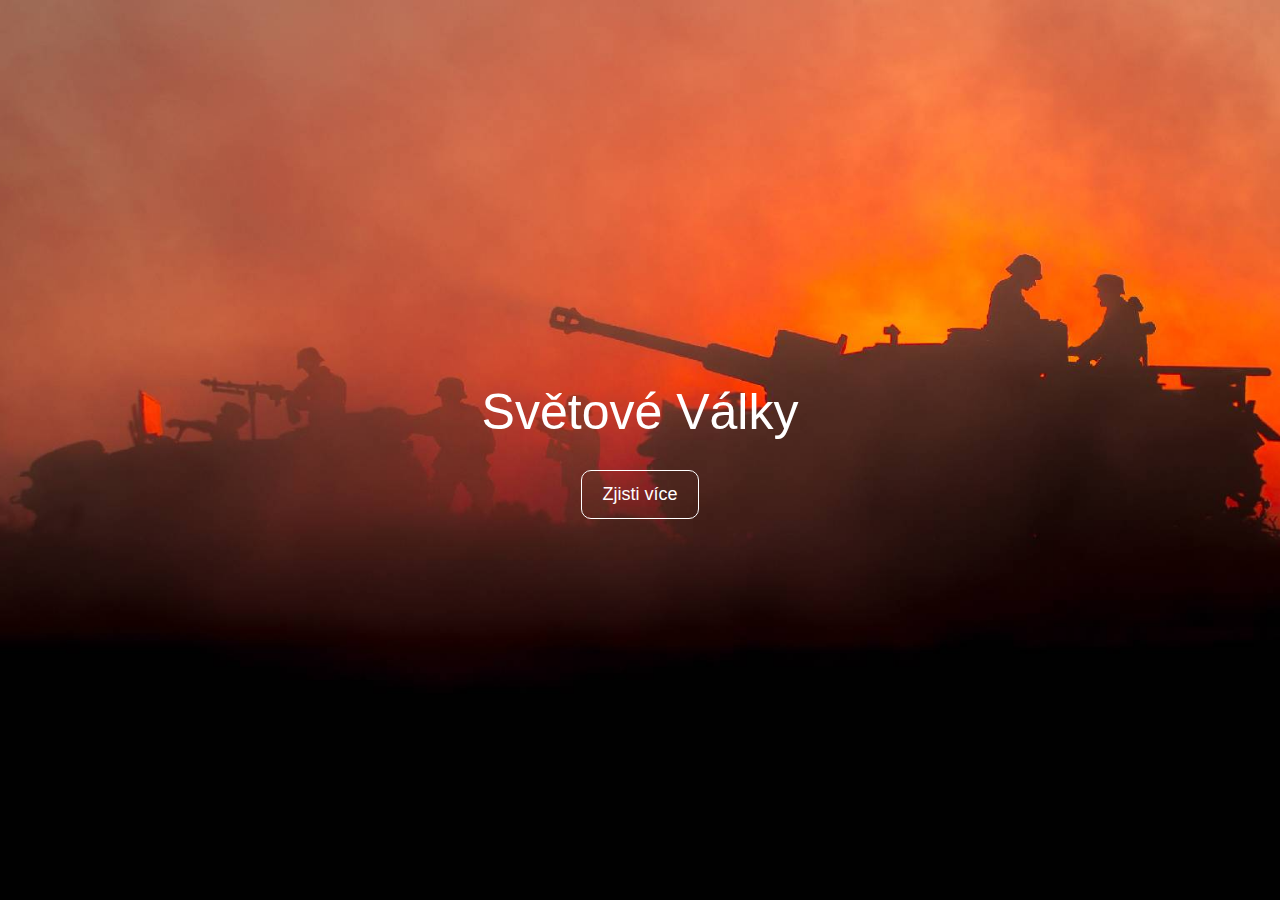
<file: index.html>
<!doctype html>
<html lang="cs">

<head>
    <title>Války</title>
    <!-- Required meta tags -->
    <meta charset="utf-8">
    <meta name="viewport" content="width=device-width, initial-scale=1, shrink-to-fit=no">

    <!-- Bootstrap CSS -->
    <link rel="stylesheet" href="https://stackpath.bootstrapcdn.com/bootstrap/4.3.1/css/bootstrap.min.css"
        integrity="sha384-ggOyR0iXCbMQv3Xipma34MD+dH/1fQ784/j6cY/iJTQUOhcWr7x9JvoRxT2MZw1T" crossorigin="anonymous">
    <link rel="stylesheet" href="styles.css">


    <!-- Optional JavaScript -->
    <!-- jQuery first, then Popper.js, then Bootstrap JS -->
    <script src="https://code.jquery.com/jquery-3.3.1.slim.min.js"
        integrity="sha384-q8i/X+965DzO0rT7abK41JStQIAqVgRVzpbzo5smXKp4YfRvH+8abtTE1Pi6jizo" crossorigin="anonymous">
    </script>
    <script src="https://cdnjs.cloudflare.com/ajax/libs/popper.js/1.14.7/umd/popper.min.js"
        integrity="sha384-UO2eT0CpHqdSJQ6hJty5KVphtPhzWj9WO1clHTMGa3JDZwrnQq4sF86dIHNDz0W1" crossorigin="anonymous">
    </script>
    <script src="https://stackpath.bootstrapcdn.com/bootstrap/4.3.1/js/bootstrap.min.js"
        integrity="sha384-JjSmVgyd0p3pXB1rRibZUAYoIIy6OrQ6VrjIEaFf/nJGzIxFDsf4x0xIM+B07jRM" crossorigin="anonymous">
    </script>
</head>

<body>
    <header></header>
    <main>
        <div class="dsv">
            <h1 class="nadpis1">Světové Války</h1>
            <a class="button" href="valky.html">Zjisti více</a>
        </div>
    </main>
    <footer></footer>
</body>

</html>
</file>
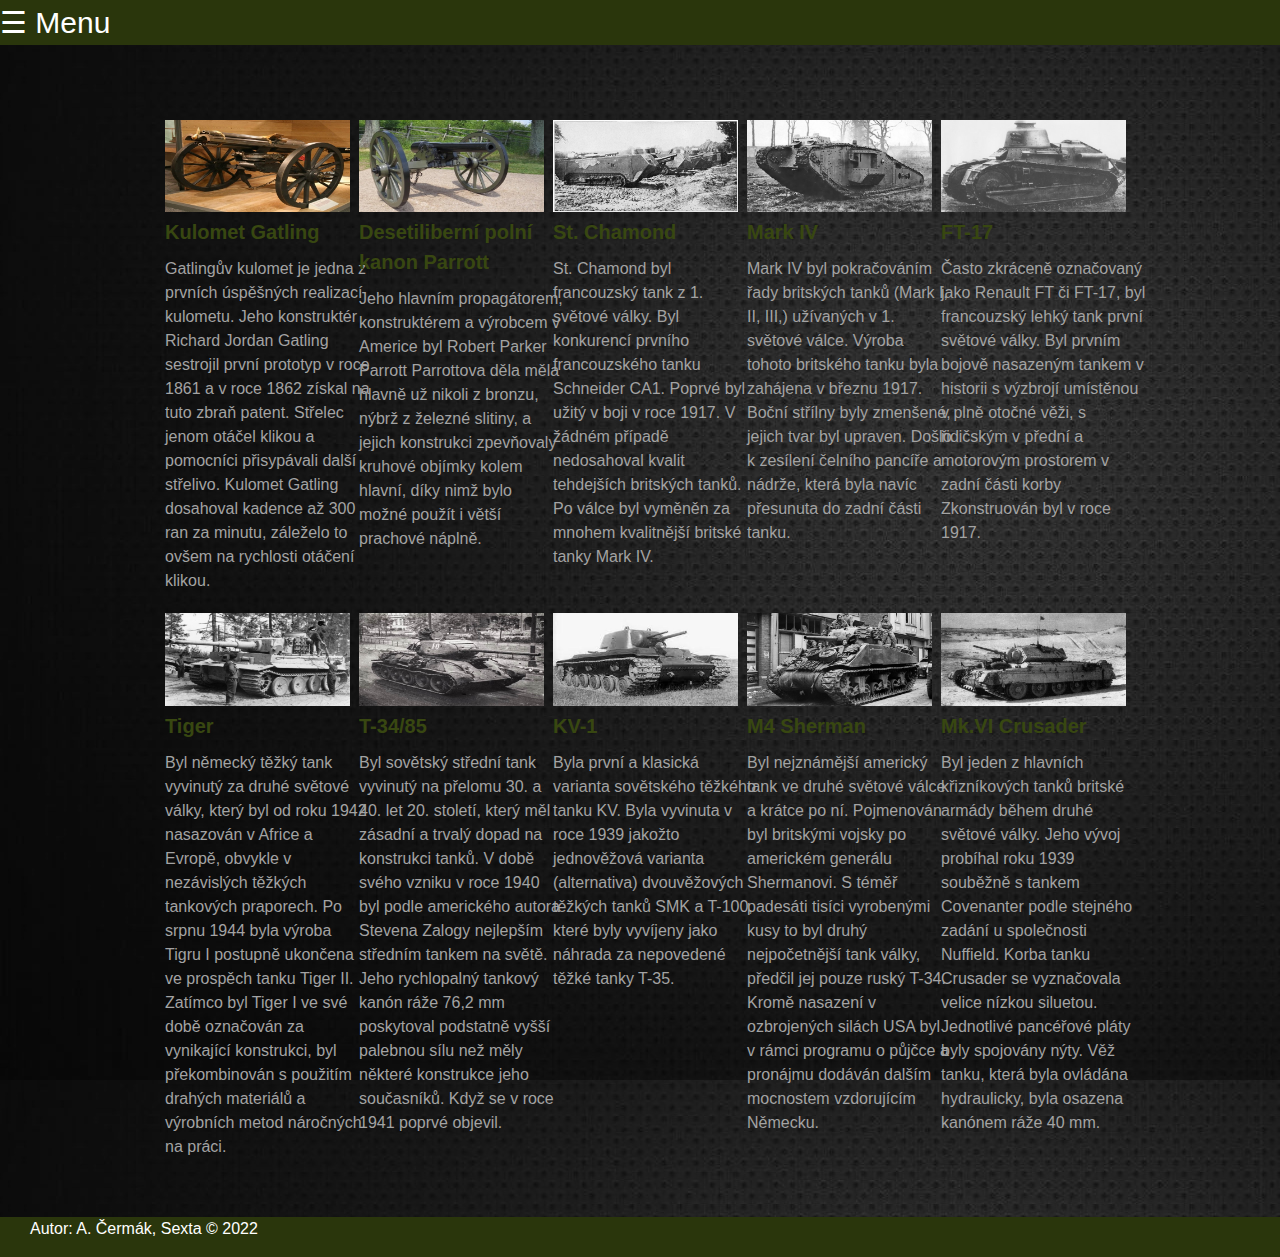
<file: technika.html>
<!doctype html>
<html lang="cs">

<head>
    <title>Válečná technika</title>
    <!-- Required meta tags -->
    <meta charset="utf-8">
    <meta name="viewport" content="width=device-width, initial-scale=1, shrink-to-fit=no">

    <!-- Bootstrap CSS -->
    <link rel="stylesheet" href="https://stackpath.bootstrapcdn.com/bootstrap/4.3.1/css/bootstrap.min.css"
        integrity="sha384-ggOyR0iXCbMQv3Xipma34MD+dH/1fQ784/j6cY/iJTQUOhcWr7x9JvoRxT2MZw1T" crossorigin="anonymous">
    <link rel="stylesheet" href="styles.css">
</head>

<body class="pozadi">

    <!-- Optional JavaScript -->
    <!-- jQuery first, then Popper.js, then Bootstrap JS -->
    <script src="https://code.jquery.com/jquery-3.3.1.slim.min.js"
        integrity="sha384-q8i/X+965DzO0rT7abK41JStQIAqVgRVzpbzo5smXKp4YfRvH+8abtTE1Pi6jizo" crossorigin="anonymous">
    </script>
    <script src="https://cdnjs.cloudflare.com/ajax/libs/popper.js/1.14.7/umd/popper.min.js"
        integrity="sha384-UO2eT0CpHqdSJQ6hJty5KVphtPhzWj9WO1clHTMGa3JDZwrnQq4sF86dIHNDz0W1" crossorigin="anonymous">
    </script>
    <script src="https://stackpath.bootstrapcdn.com/bootstrap/4.3.1/js/bootstrap.min.js"
        integrity="sha384-JjSmVgyd0p3pXB1rRibZUAYoIIy6OrQ6VrjIEaFf/nJGzIxFDsf4x0xIM+B07jRM" crossorigin="anonymous">
    </script>

    <header class="ok">
        <div class="pf">
            <div id="mySidenav" class="sidenav">
                <a href="javascript:void(0)" class="closebtn" onclick="closeNav()">&times;</a>
                <a href="valky.html">Války</a>
                <a href="zbran.html">Zbraně</a>
                <a href="technika.html">Válečná technika</a>
            </div>
            <span style="font-size:30px;cursor:pointer" onclick="openNav()">&#9776; Menu</span>
        </div>
        <script>
            function openNav() {
                document.getElementById("mySidenav").style.width = "250px";
            }

            function closeNav() {
                document.getElementById("mySidenav").style.width = "0";
            }
        </script>
    </header>
    <main>
        <div class="ne">
            <div class="odsazeni4">
                <div class="cards_wrap">
                    <div class="card_item">
                        <div class="card_inner">
                            <img src="img/gatling.jpg" alt="*">
                            <div class="text8">Kulomet Gatling</div>
                            <div class="text7">Gatlingův kulomet je jedna z prvních úspěšných realizací kulometu.
                                Jeho konstruktér Richard Jordan Gatling sestrojil první prototyp v roce 1861 a v roce
                                1862 získal na tuto zbraň patent.
                                Střelec jenom otáčel klikou a pomocníci přisypávali další střelivo. Kulomet Gatling
                                dosahoval kadence až 300 ran za minutu, záleželo to ovšem na rychlosti otáčení klikou.
                            </div>
                        </div>
                    </div>
                    <div class="card_item">
                        <div class="card_inner">
                            <img src="img/parrott.jpg" alt="*">
                            <div class="text8">Desetiliberní polní kanon Parrott</div>
                            <div class="text7">Jeho hlavním propagátorem, konstruktérem a výrobcem v Americe byl Robert
                                Parker Parrott
                                Parrottova děla měla hlavně už nikoli z bronzu, nýbrž z železné slitiny, a jejich
                                konstrukci zpevňovaly kruhové objímky kolem hlavní, díky nimž bylo možné použít i větší
                                prachové náplně.
                            </div>
                        </div>
                    </div>
                    <div class="card_item">
                        <div class="card_inner">
                            <img src="img/chamond.jpg" alt="*">
                            <div class="text8">St. Chamond</div>
                            <div class="text7">St. Chamond byl francouzský tank z 1. světové války. Byl konkurencí
                                prvního francouzského tanku Schneider CA1. Poprvé byl užitý v boji v roce 1917. V žádném
                                případě nedosahoval kvalit tehdejších britských tanků. Po válce byl vyměněn za mnohem
                                kvalitnější britské tanky Mark IV.</div>
                        </div>
                    </div>
                    <div class="card_item">
                        <div class="card_inner">
                            <img src="img/mark.jpg" alt="*">
                            <div class="text8">Mark IV</div>
                            <div class="text7">Mark IV byl pokračováním řady britských tanků (Mark I, II, III,)
                                užívaných v 1. světové válce. Výroba tohoto britského tanku byla zahájena v březnu 1917.
                                Boční střílny byly zmenšené, jejich tvar byl upraven. Došlo k zesílení čelního pancíře a
                                nádrže, která byla navíc přesunuta do zadní části tanku.</div>
                        </div>
                    </div>
                    <div class="card_item">
                        <div class="card_inner">
                            <img src="img/ft.jpg" alt="*">
                            <div class="text8">FT-17</div>
                            <div class="text7">Často zkráceně označovaný jako Renault FT či FT-17, byl francouzský lehký
                                tank první světové války. Byl prvním bojově nasazeným tankem v historii s výzbrojí
                                umístěnou v plně otočné věži, s řidičským v přední a motorovým prostorem v zadní části
                                korby
                                Zkonstruován byl v roce 1917.
                            </div>
                        </div>
                    </div>
                    <div class="card_item">
                        <div class="card_inner">
                            <img src="img/tiger.jpg" alt="*">
                            <div class="text8">Tiger</div>
                            <div class="text7">Byl německý těžký tank vyvinutý za druhé světové války, který byl od roku
                                1942 nasazován v Africe a Evropě, obvykle v nezávislých těžkých tankových praporech.
                                Po srpnu 1944 byla výroba Tigru I postupně ukončena ve prospěch tanku Tiger II.
                                Zatímco byl Tiger I ve své době označován za vynikající konstrukci, byl překombinován s
                                použitím drahých materiálů a výrobních metod náročných na práci.</div>
                        </div>
                    </div>
                    <div class="card_item">
                        <div class="card_inner">
                            <img src="img/t34.jpg" alt="*">
                            <div class="text8">T-34/85</div>
                            <div class="text7">Byl sovětský střední tank vyvinutý na přelomu 30. a 40. let 20. století,
                                který měl zásadní a trvalý dopad na konstrukci tanků. V době svého vzniku v roce 1940
                                byl podle amerického autora Stevena Zalogy nejlepším středním tankem na světě.
                                Jeho rychlopalný tankový kanón ráže 76,2 mm poskytoval podstatně vyšší palebnou sílu než
                                měly některé konstrukce jeho současníků.
                                Když se v roce 1941 poprvé objevil.</div>
                        </div>
                    </div>
                    <div class="card_item">
                        <div class="card_inner">
                            <img src="img/kv1.jpg" alt="*">
                            <div class="text8">KV-1</div>
                            <div class="text7">Byla první a klasická varianta sovětského těžkého tanku KV. Byla vyvinuta
                                v roce 1939 jakožto jednověžová varianta (alternativa) dvouvěžových těžkých tanků SMK a
                                T-100, které byly vyvíjeny jako náhrada za nepovedené těžké tanky T-35.</div>
                        </div>
                    </div>
                    <div class="card_item">
                        <div class="card_inner">
                            <img src="img/sherman.jpg" alt="*">
                            <div class="text8">M4 Sherman</div>
                            <div class="text7">Byl nejznámější americký tank ve druhé světové válce a krátce po ní.
                                Pojmenován byl britskými vojsky po americkém generálu Shermanovi. S téměř padesáti
                                tisíci vyrobenými kusy to byl druhý nejpočetnější tank války, předčil jej pouze ruský
                                T-34. Kromě nasazení v ozbrojených silách USA byl v rámci programu o půjčce a pronájmu
                                dodáván dalším mocnostem vzdorujícím Německu.</div>
                        </div>
                    </div>
                    <div class="card_item">
                        <div class="card_inner">
                            <img src="img/crui.jpg" alt="*">
                            <div class="text8">Mk.VI Crusader</div>
                            <div class="text7">Byl jeden z hlavních křizníkových tanků britské armády během druhé
                                světové války. Jeho vývoj probíhal roku 1939 souběžně s tankem Covenanter podle stejného
                                zadání u společnosti Nuffield. Korba tanku Crusader se vyznačovala velice nízkou
                                siluetou. Jednotlivé pancéřové pláty byly spojovány nýty. Věž tanku, která byla ovládána
                                hydraulicky, byla osazena kanónem ráže 40 mm.
                            </div>
                        </div>
                    </div>
                </div>

    </main>
    <footer class="jo">
        <div class="container-fluid footer">
            <div class="container-fluid footer">
                <div class="row">
                    <div class="col">
                        <p>Autor: A. Čermák, Sexta &copy; 2022</p>
                    </div>
                </div>
            </div>
        </div>
    </footer>




</body>

</html>
</file>
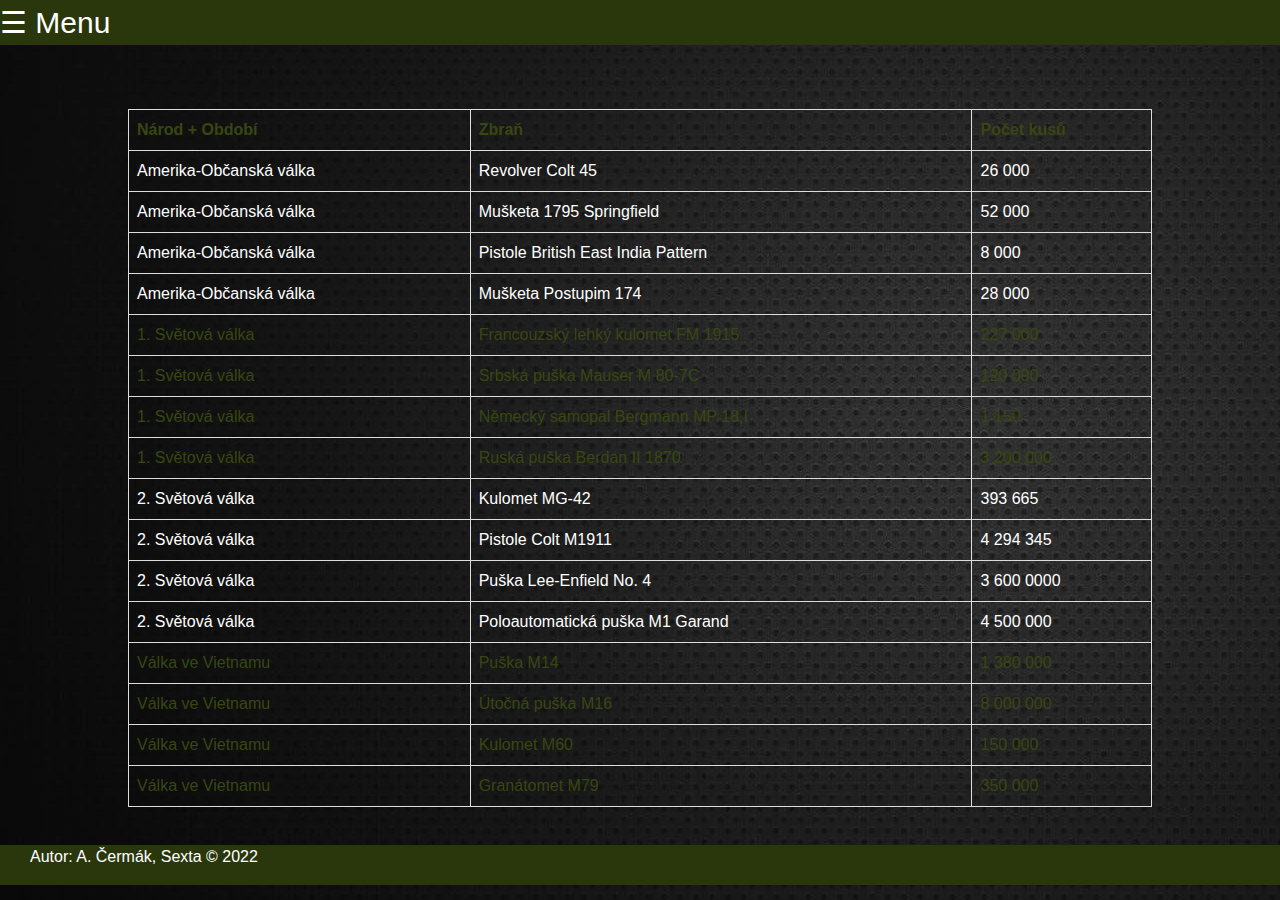
<file: zbran.html>
<!doctype html>
<html lang="cs">

<head>
    <title>Zbraně</title>
    <!-- Required meta tags -->
    <meta charset="utf-8">
    <meta name="viewport" content="width=device-width, initial-scale=1, shrink-to-fit=no">

    <!-- Bootstrap CSS -->
    <link rel="stylesheet" href="https://stackpath.bootstrapcdn.com/bootstrap/4.3.1/css/bootstrap.min.css"
        integrity="sha384-ggOyR0iXCbMQv3Xipma34MD+dH/1fQ784/j6cY/iJTQUOhcWr7x9JvoRxT2MZw1T" crossorigin="anonymous">
</head>

<body class="pozadi">
    <link rel="stylesheet" href="styles.css">
    <!-- Optional JavaScript -->
    <!-- jQuery first, then Popper.js, then Bootstrap JS -->
    <script src="https://code.jquery.com/jquery-3.3.1.slim.min.js"
        integrity="sha384-q8i/X+965DzO0rT7abK41JStQIAqVgRVzpbzo5smXKp4YfRvH+8abtTE1Pi6jizo" crossorigin="anonymous">
    </script>
    <script src="https://cdnjs.cloudflare.com/ajax/libs/popper.js/1.14.7/umd/popper.min.js"
        integrity="sha384-UO2eT0CpHqdSJQ6hJty5KVphtPhzWj9WO1clHTMGa3JDZwrnQq4sF86dIHNDz0W1" crossorigin="anonymous">
    </script>
    <script src="https://stackpath.bootstrapcdn.com/bootstrap/4.3.1/js/bootstrap.min.js"
        integrity="sha384-JjSmVgyd0p3pXB1rRibZUAYoIIy6OrQ6VrjIEaFf/nJGzIxFDsf4x0xIM+B07jRM" crossorigin="anonymous">
    </script>


    <header class="ok">
        <div class="pf">
            <div id="mySidenav" class="sidenav">
                <a href="javascript:void(0)" class="closebtn" onclick="closeNav()">&times;</a>
                <a href="valky.html">Války</a>
                <a href="zbran.html">Zbraně</a>
                <a href="technika.html">Válečná technika</a>
            </div>
            <span style="font-size:30px;cursor:pointer" onclick="openNav()">&#9776; Menu</span>
        </div>
        <script>
            function openNav() {
                document.getElementById("mySidenav").style.width = "250px";
            }

            function closeNav() {
                document.getElementById("mySidenav").style.width = "0";
            }
        </script>
    </header>
    <main>
        <div class="kkk">
            <table>
                <tr class="barva">
                    <th>Národ + Období</th>
                    <th>Zbraň</th>
                    <th>Počet kusů</th>
                </tr>
                <tr>
                    <td>Amerika-Občanská válka</td>
                    <td>Revolver Colt 45</td>
                    <td>26 000</td>
                </tr>
                <tr>
                    <td>Amerika-Občanská válka</td>
                    <td>Mušketa 1795 Springfield</td>
                    <td>52 000</td>
                </tr>
                <tr>
                    <td>Amerika-Občanská válka</td>
                    <td>Pistole British East India Pattern</td>
                    <td>8 000</td>
                </tr>
                <tr>
                    <td>Amerika-Občanská válka</td>
                    <td>Mušketa Postupim 174</td>
                    <td>28 000</td>
                </tr>
                <tr>
                    <td class="barva">1. Světová válka</td>
                    <td class="barva">Francouzský lehký kulomet FM 1915</td>
                    <td class="barva">227 000</td>
                </tr>
                <tr>
                    <td class="barva">1. Světová válka</td>
                    <td class="barva">Srbská puška Mauser M 80-7C</td>
                    <td class="barva">120 000</td>
                </tr>
                <tr>
                    <td class="barva">1. Světová válka</td>
                    <td class="barva">Německý samopal Bergmann MP 18,I</td>
                    <td class="barva">1 150</td>
                </tr>
                <tr>
                    <td class="barva">1. Světová válka</td>
                    <td class="barva">Ruská puška Berdan II 1870</td>
                    <td class="barva">3 200 000</td>
                </tr>
                <tr>
                    <td>2. Světová válka</td>
                    <td>Kulomet MG-42</td>
                    <td>393 665</td>
                </tr>
                <tr>
                    <td>2. Světová válka</td>
                    <td>Pistole Colt M1911</td>
                    <td>4 294 345</td>
                </tr>
                <tr>
                    <td>2. Světová válka</td>
                    <td>Puška Lee-Enfield No. 4</td>
                    <td>3 600 0000</td>
                </tr>
                <tr>
                    <td>2. Světová válka</td>
                    <td>Poloautomatická puška M1 Garand</td>
                    <td>4 500 000</td>
                </tr>
                <tr>
                    <td class="barva">Válka ve Vietnamu</td>
                    <td class="barva">Puška M14</td>
                    <td class="barva">1 380 000</td>
                </tr>
                <tr>
                    <td class="barva">Válka ve Vietnamu</td>
                    <td class="barva">Útočná puška M16</td>
                    <td class="barva">8 000 000</td>
                </tr>
                <tr>
                    <td class="barva">Válka ve Vietnamu</td>
                    <td class="barva">Kulomet M60</td>
                    <td class="barva">150 000</td>
                </tr>
                <tr>
                    <td class="barva">Válka ve Vietnamu</td>
                    <td class="barva">Granátomet M79</td>
                    <td class="barva">350 000</td>
                </tr>
            </table>
        </div>
    </main>
    <footer>
        <div class="container-fluid footer">
            <div class="container-fluid footer">
                <div class="row">
                    <div class="col">
                        <p>Autor: A. Čermák, Sexta &copy; 2022</p>
                    </div>
                </div>
            </div>
        </div>
    </footer>

</body>

</html>
</file>
<file: styles.css>
.dsv {
    background-image: url(img/dsv2.jpg);
    background-size: cover;
    background-position: center;
    height: 100vh;
    display: flex;
    flex-direction: column;
    justify-content: center;
    align-items: center;
    text-align: center;
    padding: 0 20px;
}

.nadpis1 {
    font-size: 50px;
    line-height: 1.2;
    color: white;
}

.button {
    font-size: 18px;
    text-decoration: none;
    color: white;
    border: white;
    padding: 10px 20px;
    border: white 1px solid;
    border-radius: 10px;
    margin-top: 20px;
}

@import url('https://fonts.googleapis.com/css?family=Cardo|Pathway+Gothic+One');

.timeline {
    display: flex;
    margin: 0 auto;
    flex-wrap: wrap;
    flex-direction: column;
    max-width: 700px;
    position: relative;
}

.timeline__content-title {
    font-weight: normal;
    font-size: 50px;
    margin: -10px 0 0 0;
    transition: 0.4s;
    padding: 0 10px;
    box-sizing: border-box;
    font-family: 'Pathway Gothic One', sans-serif;
    color: #fff;
}

.timeline__content-desc {
    margin: 0;
    font-size: 15px;
    box-sizing: border-box;
    color: rgba(255, 255, 255, .7);
    font-family: Cardo;
    font-weight: normal;
    line-height: 25px;
}

.timeline:before {
    position: absolute;
    left: 50%;
    width: 2px;
    height: 100%;
    margin-left: -1px;
    content: "";
    background: rgba(255, 255, 255, .07);
}

@media only screen and (max-width: 767px) {
    .timeline:before {
        left: 40px;
    }
}

.timeline-item {
    padding: 40px 0;
    opacity: 0.3;
    filter: blur(2px);
    transition: 0.5s;
    box-sizing: border-box;
    width: calc(50% - 40px);
    display: flex;
    position: relative;
    transform: translateY(-80px);
}

.timeline-item:before {
    content: attr(data-text);
    letter-spacing: 3px;
    width: 100%;
    position: absolute;
    color: rgba(255, 255, 255, .5);
    font-size: 13px;
    font-family: 'Pathway Gothic One', sans-serif;
    border-left: 2px solid rgba(255, 255, 255, .5);
    top: 70%;
    margin-top: -5px;
    padding-left: 15px;
    opacity: 0;
    right: calc(-100% - 56px);
}

.timeline-item:nth-child(even) {
    align-self: flex-end;
}

.timeline-item:nth-child(even):before {
    right: auto;
    text-align: right;
    left: calc(-100% - 56px);
    padding-left: 0;
    border-left: none;
    border-right: 2px solid rgba(255, 255, 255, .5);
    padding-right: 15px;
}

.timeline-item--active {
    opacity: 1;
    transform: translateY(0);
    filter: blur(0px);
}

.timeline-item--active:before {
    top: 50%;
    transition: 0.3s all 0.2s;
    opacity: 1;
}

.timeline-item--active .timeline__content-title {
    margin: -50px 0 20px 0;
}

@media only screen and (max-width: 767px) {
    .timeline-item {
        align-self: baseline !important;
        width: 100%;
        padding: 0 30px 150px 80px;
    }

    .timeline-item:before {
        left: 10px !important;
        padding: 0 !important;
        top: 50px;
        text-align: center !important;
        width: 60px;
        border: none !important;
    }

    .timeline-item:last-child {
        padding-bottom: 40px;
    }
}

.timeline__img {
    max-width: 100%;
    box-shadow: 0 10px 15px rgba(0, 0, 0, .4);
}

.timeline-container {
    width: 100%;
    position: relative;
    padding: 80px 0;
    transition: 0.3s ease 0s;
    background-attachment: fixed;
    background-size: cover;
}

.timeline-container:before {
    position: absolute;
    left: 0;
    top: 0;
    width: 100%;
    height: 100%;
    background: rgba(99, 99, 99, 0.8);
    content: "";
}

.timeline-header {
    width: 100%;
    text-align: center;
    margin-bottom: 80px;
    position: relative;
}

.timeline-header__title {
    color: #fff;
    font-size: 46px;
    font-family: Cardo;
    font-weight: normal;
    margin: 0;
}

.timeline-header__subtitle {
    color: rgba(255, 255, 255, .5);
    font-family: 'Pathway Gothic One', sans-serif;
    font-size: 16px;
    letter-spacing: 5px;
    margin: 10px 0 0 0;
    font-weight: normal;
}

.demo-footer {
    padding: 60px 0;
    text-align: center;
}

.demo-footer a {
    color: #999;
    display: inline-block;
    font-family: Cardo;
}

.k {
    color: #fffafa;
    background-color: rgb(42, 54, 12);
}

.sidenav {
    height: 100%;
    width: 0;
    position: fixed;
    z-index: 1;
    top: 0;
    left: 0;
    background-color: #111;
    overflow-x: hidden;
    transition: 0.5s;
    padding-top: 60px;
}

.sidenav a {
    padding: 8px 8px 8px 32px;
    text-decoration: none;
    font-size: 25px;
    color: #ffffff;
    display: block;
    transition: 0.3s;
}

.sidenav a:hover {
    color: #f1f1f1;
}

.sidenav .closebtn {
    position: absolute;
    top: 0;
    right: 25px;
    font-size: 36px;
    margin-left: 50px;
}

.ok {
    background-color: rgb(42, 54, 12);
}

.pf {
    color: white;
}

.gn {
    background-color: rgb(49, 49, 49);
}

table {
    font-family: arial, sans-serif;
    border-collapse: collapse;
    width: 100%;
    color: white;
    background-color: transparent;
}

td,
th {
    border: 1px solid #dddddd;
    text-align: left;
    padding: 8px;
}

.kkk {
    padding-top: 5%;
    padding-left: 10%;
    padding-right: 10%;
    padding-bottom: 3%;
}

.pozadi {
    background-image: url(img/poz.jpg);
}

.barva {
    color: rgb(56, 71, 17);
}

.footer {
    background-color: rgb(42, 54, 12);
    color: #ffffff;
}

.odsazeni4 {
    padding-left: 135px;
    padding-right: 135px;
}

.cards_wrap {
    padding: 20px;
    width: 100%;
    display: flex;
    justify-content: space-between;
    flex-wrap: wrap;
}

.cards_wrap .card_item {
    padding: 0px 0px;
    width: 20%;
}

.cards_wrap .card_inner {
    background: transparent;
    border-radius: 0px;
    padding: 10px 10px;
    min-width: 225px;
    min-height: 315px;
    max-height: 530px;
    width: 100%;
}

.cards_wrap .card_item img {
    width: 90%;

    margin-bottom: 5px;
}

.cards_wrap .card_item .role_name {
    color: white;
    font-weight: 900;
    letter-spacing: 2px;
    font-size: 20px;
    white-space: nowrap;
    overflow: hidden;
    text-overflow: ellipsis;
}

.cards_wrap .card_item .real_name {
    color: #c2b6b8;
    font-size: 12px;
    font-weight: 100;
    margin: 5px 0 10px;
}

.cards_wrap .card_item .film {
    font-size: 14px;
    line-height: 24px;
    color: white;
}

@media screen and (max-width: 1024px) {
    .cards_wrap .card_item {
        width: 33%;
    }
}

@media screen and (max-width: 768px) {
    .cards_wrap .card_item {
        width: 50%;
    }

    .wrapper .header {
        font-size: 16px;
        height: 60px;
    }
}

@media screen and (max-width: 568px) {
    .cards_wrap .card_item {
        width: 100%;
    }

    .wrapper .header {
        font-size: 14px;
    }
}
.text7 {
	color: #a3a3a3;
	padding-top: 10px;
}

.text8 {
	display: inline-block;
	margin: 0ch;
	font-size: 20px;
	font-weight: 700;
	color: rgb(56, 71, 17);
}
.jo {
    padding-top: 5%;
}
.ne {
    padding-top: 3.5%;
}
</file>
